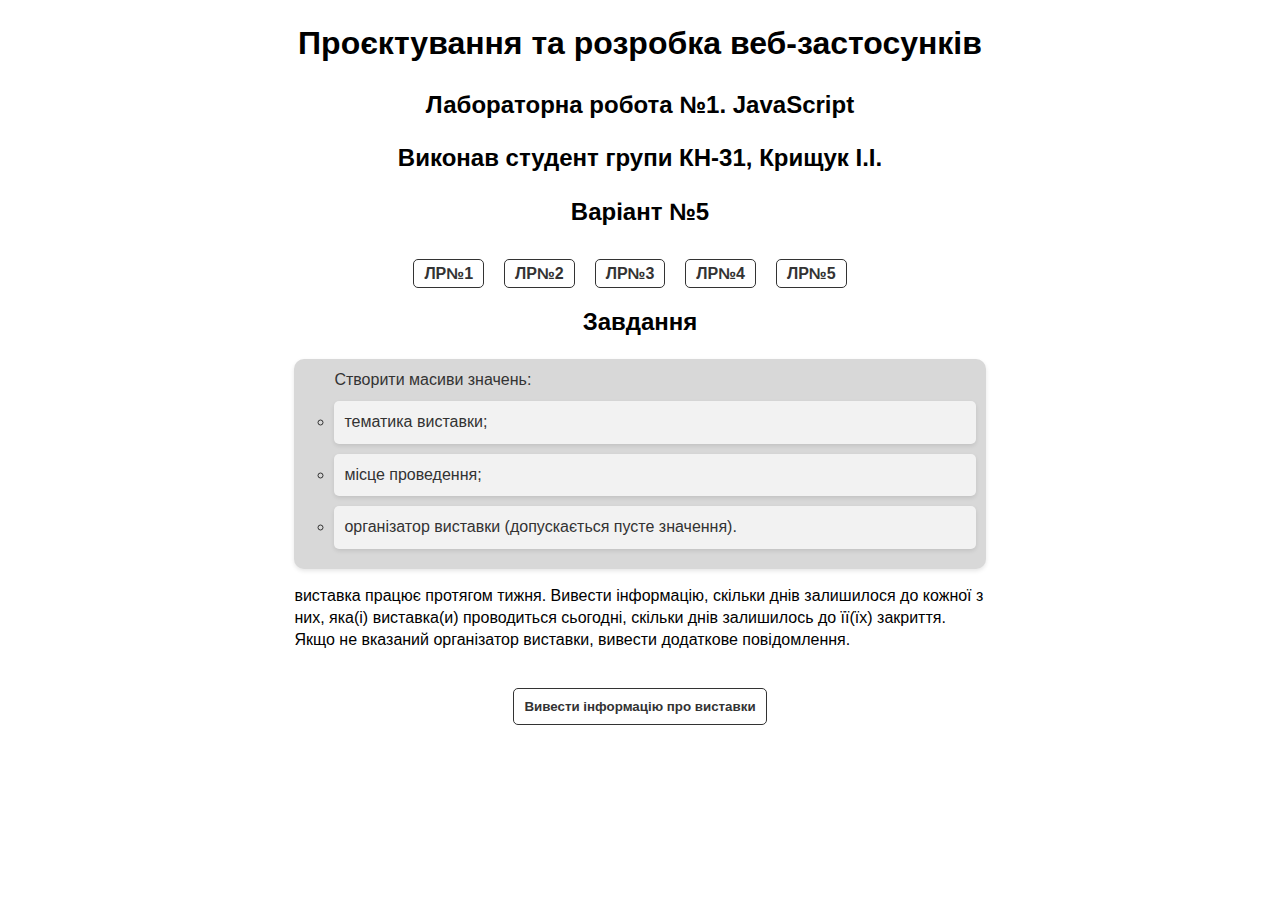
<file: index.html>
<!DOCTYPE html>
<html lang="en">
<head>
    <meta charset="UTF-8">
    <meta name="viewport" content="width=device-width, initial-scale=1.0">
    <link rel="stylesheet" href="lab1/lab1.css">
    <script src="lab1/lab1.js"></script>
    <title>Lab1</title>
</head>
<body>
    
    <h1>Проєктування та розробка веб-застосунків</h1>
    <h2>Лабораторна робота №1. JavaScript</h2>
    <h2>Виконав студент групи КН-31, Крищук І.І.</h2>
    <h2>Варіант №5</h2>
    <ul class="horizontal-menu">
        <li><a href="lab1/lab1.html">ЛР№1</a></li>
        <li><a href="lab2/lab2.html">ЛР№2</a></li>
        <li><a href="lab3/lab3.html">ЛР№3</a></li>
        <li><a href="lab4/lab4.html">ЛР№4</a></li>
        <li><a href="lab5/lab5.html">ЛР№5</a></li>
    </ul>

    <div class="task">
        <h2>Завдання</h2>
        <ul>Створити масиви значень:
            <li>тематика виставки;</li>
            <li>місце проведення;</li>
            <li>організатор виставки (допускається пусте значення).</li>
        </ul>
        <p> виставка працює протягом тижня. Вивести інформацію, скільки
        днів залишилося до кожної з них, яка(і) виставка(и) проводиться сьогодні,
        скільки днів залишилось до її(їх) закриття. Якщо не вказаний організатор
        виставки, вивести додаткове повідомлення.</p>
    </div>
    <div class="work">
        <button  type="open-button" id="displayInfoButton" onclick="displayInfo()">Вивести інформацію про виставки</button>
        <div id="exhibitions-info">
        </div>
    </div>
</body>
</html>
</file>
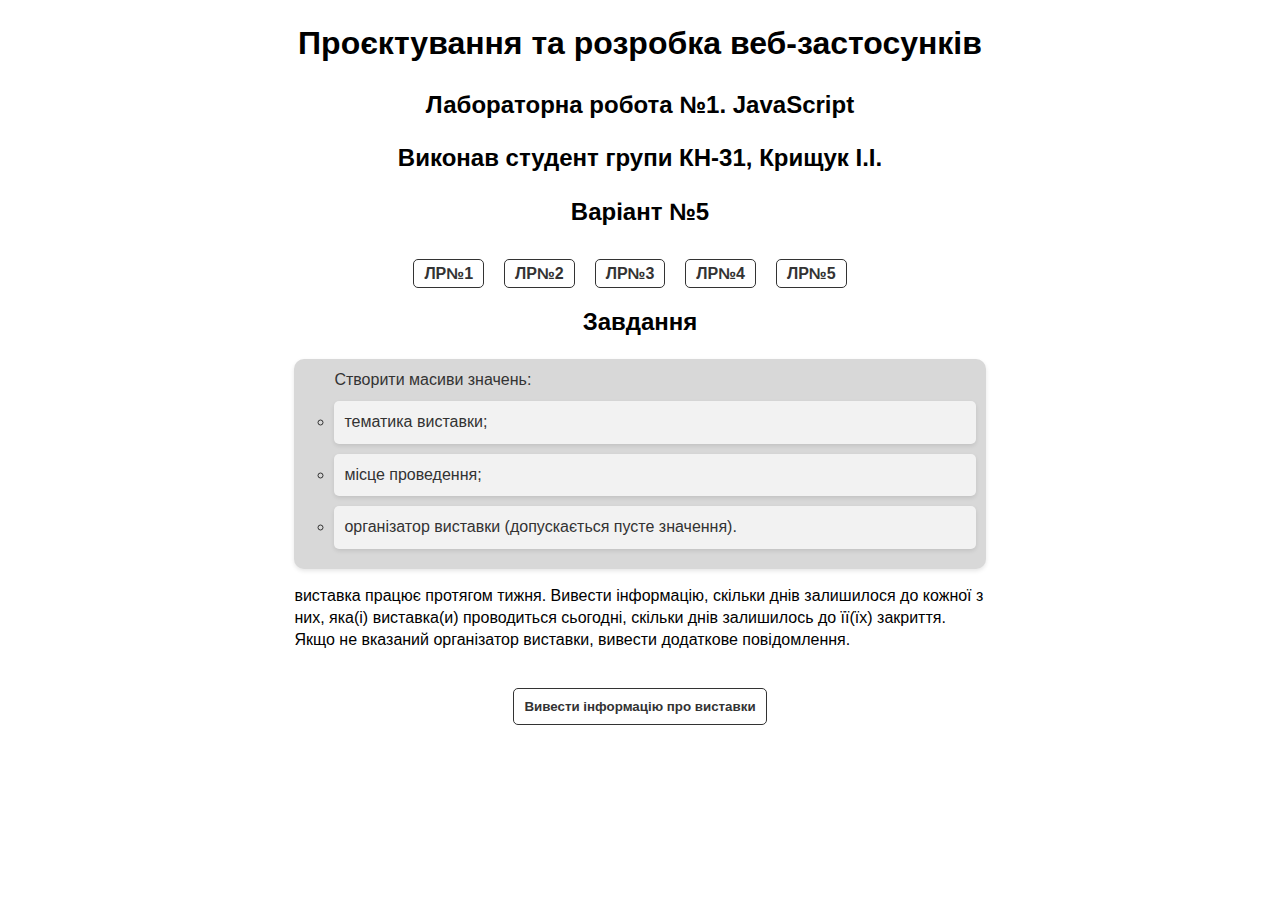
<file: lab1/index.html>
<!DOCTYPE html>
<html lang="en">
<head>
    <meta charset="UTF-8">
    <meta name="viewport" content="width=device-width, initial-scale=1.0">
    <link rel="stylesheet" href="lab1.css">
    <script src="lab1.js"></script>
    <title>Lab1</title>
</head>
<body>
    
    <h1>Проєктування та розробка веб-застосунків</h1>
    <h2>Лабораторна робота №1. JavaScript</h2>
    <h2>Виконав студент групи КН-31, Крищук І.І.</h2>
    <h2>Варіант №5</h2>
    <ul class="horizontal-menu">
        <li><a href="lab1.html">ЛР№1</a></li>
        <li><a href="../lab2/lab2.html">ЛР№2</a></li>
        <li><a href="../lab3/lab3.html">ЛР№3</a></li>
        <li><a href="../lab4/lab4.html">ЛР№4</a></li>
        <li><a href="../lab5/lab5.html">ЛР№5</a></li>
    </ul>

    <div class="task">
        <h2>Завдання</h2>
        <ul>Створити масиви значень:
            <li>тематика виставки;</li>
            <li>місце проведення;</li>
            <li>організатор виставки (допускається пусте значення).</li>
        </ul>
        <p> виставка працює протягом тижня. Вивести інформацію, скільки
        днів залишилося до кожної з них, яка(і) виставка(и) проводиться сьогодні,
        скільки днів залишилось до її(їх) закриття. Якщо не вказаний організатор
        виставки, вивести додаткове повідомлення.</p>
    </div>
    <div class="work">
        <button  type="open-button" id="displayInfoButton" onclick="displayInfo()">Вивести інформацію про виставки</button>
        <div id="exhibitions-info">
        </div>
    </div>
</body>
</html>
</file>
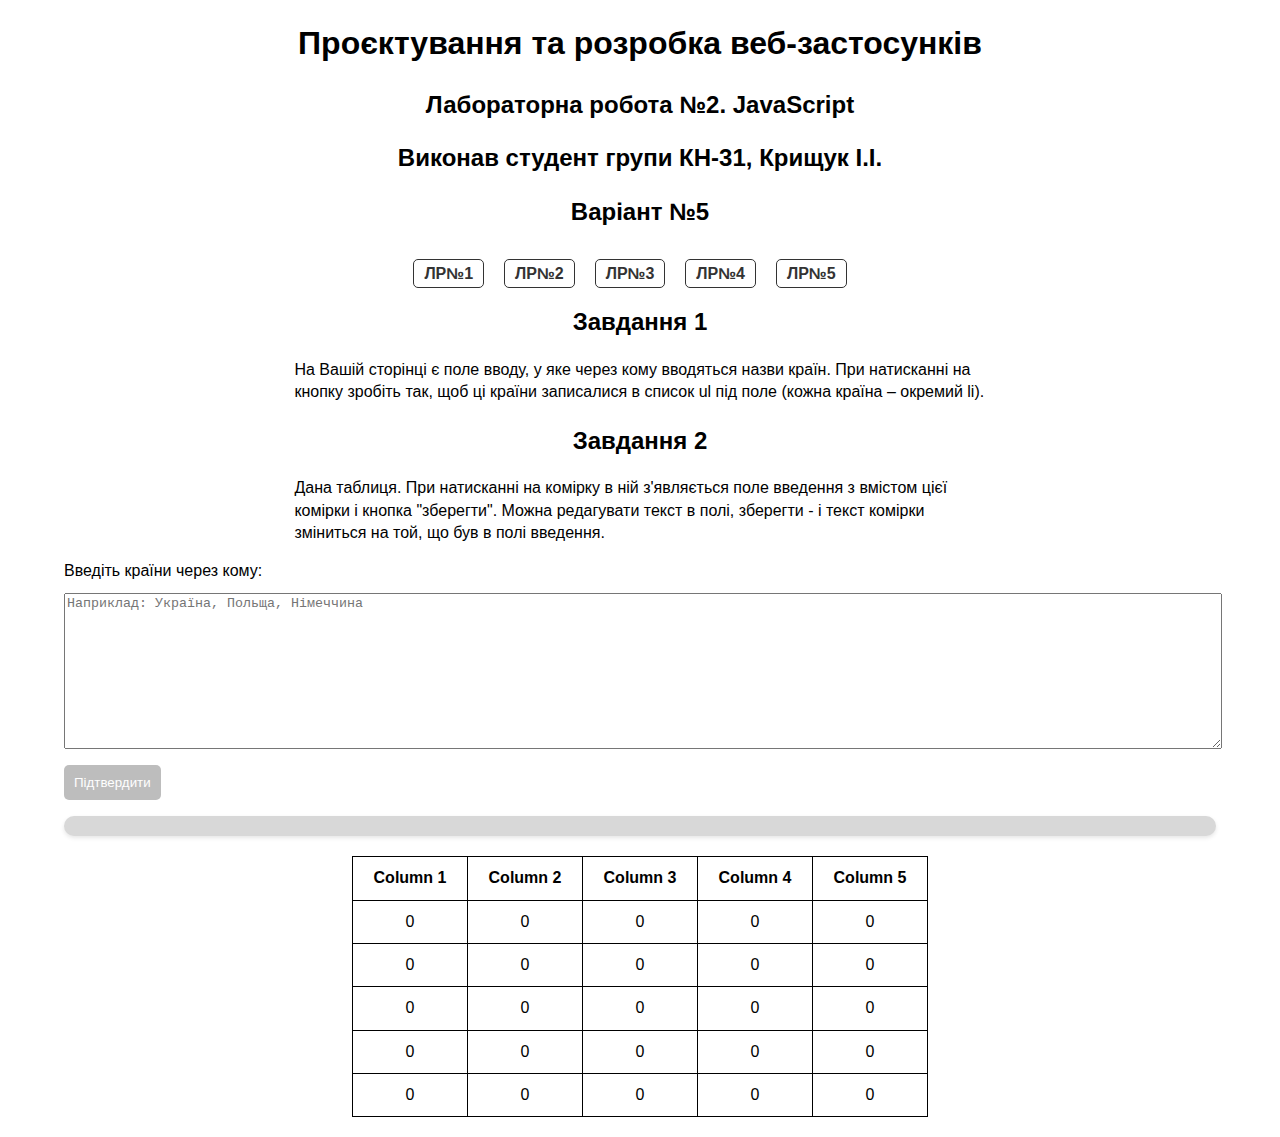
<file: lab3/lab3.html>
<!DOCTYPE html>
<html lang="en">
<head>
    <meta charset="UTF-8">
    <meta name="viewport" content="width=device-width, initial-scale=1.0">
    <link rel="stylesheet" href="lab3.css">
    <script src="lab3.js"></script>
    <title>Lab3</title>
</head>
<body>
    
    <h1>Проєктування та розробка веб-застосунків</h1>
    <h2>Лабораторна робота №2. JavaScript</h2>
    <h2>Виконав студент групи КН-31, Крищук І.І.</h2>
    <h2>Варіант №5</h2>
    <ul class="horizontal-menu">
        <li><a href="../lab1/lab1.html">ЛР№1</a></li>
        <li><a href="../lab2/lab2.html">ЛР№2</a></li>
        <li><a href="lab3.html">ЛР№3</a></li>
        <li><a href="../lab4/lab4.html">ЛР№4</a></li>
        <li><a href="../lab5/lab5.html">ЛР№5</a></li>
    </ul>

    <div class="task">
        <h2>Завдання 1</h2>
        <p>На Вашій сторінці є поле вводу, у яке через кому вводяться назви країн.
            При натисканні на кнопку зробіть так, щоб ці країни записалися в список ul під
            поле (кожна країна – окремий li).
        </p>
        <h2>Завдання 2</h2>
        <p>Дана таблиця. При натисканні на комірку в ній з'являється поле введення
            з вмістом цієї комірки і кнопка "зберегти". Можна редагувати текст в полі,
            зберегти - і текст комірки зміниться на той, що був в полі введення.
        </p>
    </div>
    <div class="list">
        <label for="textInput" id="inputLabel">Введіть країни через кому:</label>
        <textarea id="textInput" placeholder="Наприклад: Україна, Польща, Німеччина"></textarea>
        <button id="confirmButton" onclick="makeList()">Підтвердити</button>
        <ul id="countryList"></ul>
    </div>
    <div class="table">
        <table id="editableTable">
            <tr>
                <th>Column 1</th>
                <th>Column 2</th>
                <th>Column 3</th>
                <th>Column 4</th>
                <th>Column 5</th>
            </tr>
            <tr>
                <td onclick="editCell(this)">0</td>
                <td onclick="editCell(this)">0</td>
                <td onclick="editCell(this)">0</td>
                <td onclick="editCell(this)">0</td>
                <td onclick="editCell(this)">0</td>
            </tr>
            <tr>
                <td onclick="editCell(this)">0</td>
                <td onclick="editCell(this)">0</td>
                <td onclick="editCell(this)">0</td>
                <td onclick="editCell(this)">0</td>
                <td onclick="editCell(this)">0</td>
            </tr>
            <tr>
                <td onclick="editCell(this)">0</td>
                <td onclick="editCell(this)">0</td>
                <td onclick="editCell(this)">0</td>
                <td onclick="editCell(this)">0</td>
                <td onclick="editCell(this)">0</td>
            </tr>
            <tr>
                <td onclick="editCell(this)">0</td>
                <td onclick="editCell(this)">0</td>
                <td onclick="editCell(this)">0</td>
                <td onclick="editCell(this)">0</td>
                <td onclick="editCell(this)">0</td>
            </tr>
            <tr>
                <td onclick="editCell(this)">0</td>
                <td onclick="editCell(this)">0</td>
                <td onclick="editCell(this)">0</td>
                <td onclick="editCell(this)">0</td>
                <td onclick="editCell(this)">0</td>
            </tr>
        </table>
    </div>
</body>
</html>
</file>
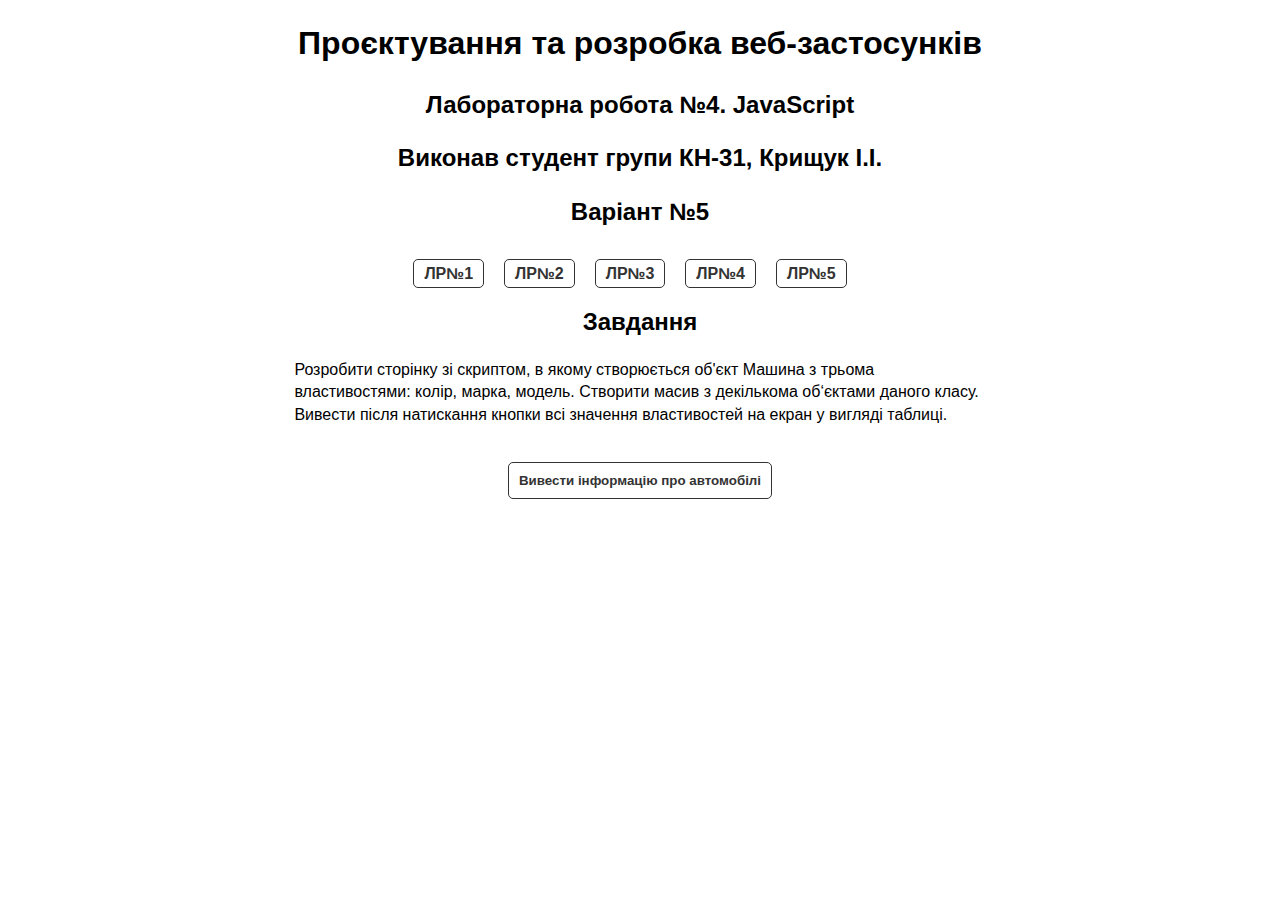
<file: lab4/lab4.html>
<!DOCTYPE html>
<html lang="en">
<head>
    <meta charset="UTF-8">
    <meta name="viewport" content="width=device-width, initial-scale=1.0">
    <link rel="stylesheet" href="lab4.css">
    <script src="lab4.js"></script>
    <title>Lab4</title>
</head>
<body>
    
    <h1>Проєктування та розробка веб-застосунків</h1>
    <h2>Лабораторна робота №4. JavaScript</h2>
    <h2>Виконав студент групи КН-31, Крищук І.І.</h2>
    <h2>Варіант №5</h2>
    <ul class="horizontal-menu">
        <li><a href="../lab1/lab1.html">ЛР№1</a></li>
        <li><a href="../lab2/lab2.html">ЛР№2</a></li>
        <li><a href="../lab3/lab3.html">ЛР№3</a></li>
        <li><a href="lab4.html">ЛР№4</a></li>
        <li><a href="../lab5/lab5.html">ЛР№5</a></li>
    </ul>

    <div class="task">
        <h2>Завдання</h2>
        <p> Розробити сторінку зі скриптом, в якому створюється об'єкт Машина з
            трьома властивостями: колір, марка, модель. Створити масив з декількома
            об‘єктами даного класу. Вивести після натискання кнопки всі значення
            властивостей на екран у вигляді таблиці.</p>
    </div>
    <div class="work">
        <button  type="open-button" id="displayInfoButton" onclick="displayInfo()">Вивести інформацію про автомобілі</button>
        <div id="cars-info">
        </div>
    </div>
</body>
</html>
</file>
<file: lab1/lab1.css>
@import url(../main.css);
.work{
    display: flex;
    flex-direction: column;
}
#displayInfoButton {
    color: #333; 
    font-weight: bold;
    padding: 10px 10px; 
    border: 1px solid #333; 
    border-radius: 5px; 
    background-color: #fff;
    margin: 20px auto;
}
#displayInfoButton:hover {
    background-color: #333; 
    color: #fff; 
    cursor: pointer;
}
#exhibitions-info table{
    width: 100%;
    text-align: center;
}
#exhibitions-info table tr{
    display: grid;
    grid-template-columns: 1fr 1fr 1fr 1fr;
    align-items: center;
    border: 1px solid #ccc; 
    margin: 5px;
}
@media (max-width: 400px){
    #exhibitions-info table tr{
        grid-template-columns: 1fr;
    }
}
</file>
<file: lab3/lab3.css>
@import url(../main.css);
#inputLabel {
    display: block;
    margin-bottom: 10px;
}
#textInput {
    width: 100%;
    height: 150px;
    resize: vertical;
}
#confirmButton {
    display: block;
    margin-top: 10px;
    padding: 10px;
    background-color: #bdbdbd;
    color: white;
    border: none;
    border-radius: 5px;
    cursor: pointer;
}
#confirmButton:hover {
    background-color: #9d9d9d;
}
#countryList {
    list-style-type: circle;
    padding: 10px;
    margin-bottom: 10px;
    background-color: #d8d8d8;
    border-radius: 10px;
    box-shadow: 0 2px 4px rgba(0, 0, 0, 0.1);
    color: #333;
    padding-left: 40px; 
}
#countryList li {
    margin: 10px 0;
    padding: 10px;
    background-color: #f2f2f2;
    border-radius: 5px;
    box-shadow: 0 2px 4px rgba(0, 0, 0, 0.1);
    font-family: Arial, sans-serif;
    font-size: 16px;
    color: #333;
    transition: background-color 0.2s ease-in-out;
}
#countryList li:hover {
    background-color: #a1a1a1;
    cursor: pointer;
}
#editableTable {
    border-collapse: collapse;
    width: 50%;
    margin: 20px auto;
}

#editableTable, th, td {
    border: 1px solid black;
}

#editableTable th, td {
    padding: 10px;
    text-align: center;
}

.edit-container {
    display: flex;
    align-items: center;
    justify-content: space-evenly;
    width: 100%;
    height: 100%;
}

.edit-container input {
    flex: 1;
    max-width: 50px;
}

.edit-container button {
    padding: 5px 10px;
    background-color: #4caf50;
    color: white;
    border: none;
    border-radius: 5px;
    cursor: pointer;
}
</file>
<file: lab4/lab4.css>
@import url(../main.css);
.work{
    display: flex;
    flex-direction: column;
}
#displayInfoButton {
    color: #333; 
    font-weight: bold;
    padding: 10px 10px; 
    border: 1px solid #333; 
    border-radius: 5px; 
    background-color: #fff;
    margin: 20px auto;
}
#displayInfoButton:hover {
    background-color: #333; 
    color: #fff; 
    cursor: pointer;
}
#cars-info table{
    width: 100%;
    text-align: center;
}
#cars-info table tr{
    display: grid;
    grid-template-columns: 1fr 1fr 1fr;
    align-items: center;
    border: 1px solid #ccc; 
    margin: 5px;
}
@media (max-width: 400px){
    #cars-info table tr{
        grid-template-columns: 1fr;
    }
}
</file>
